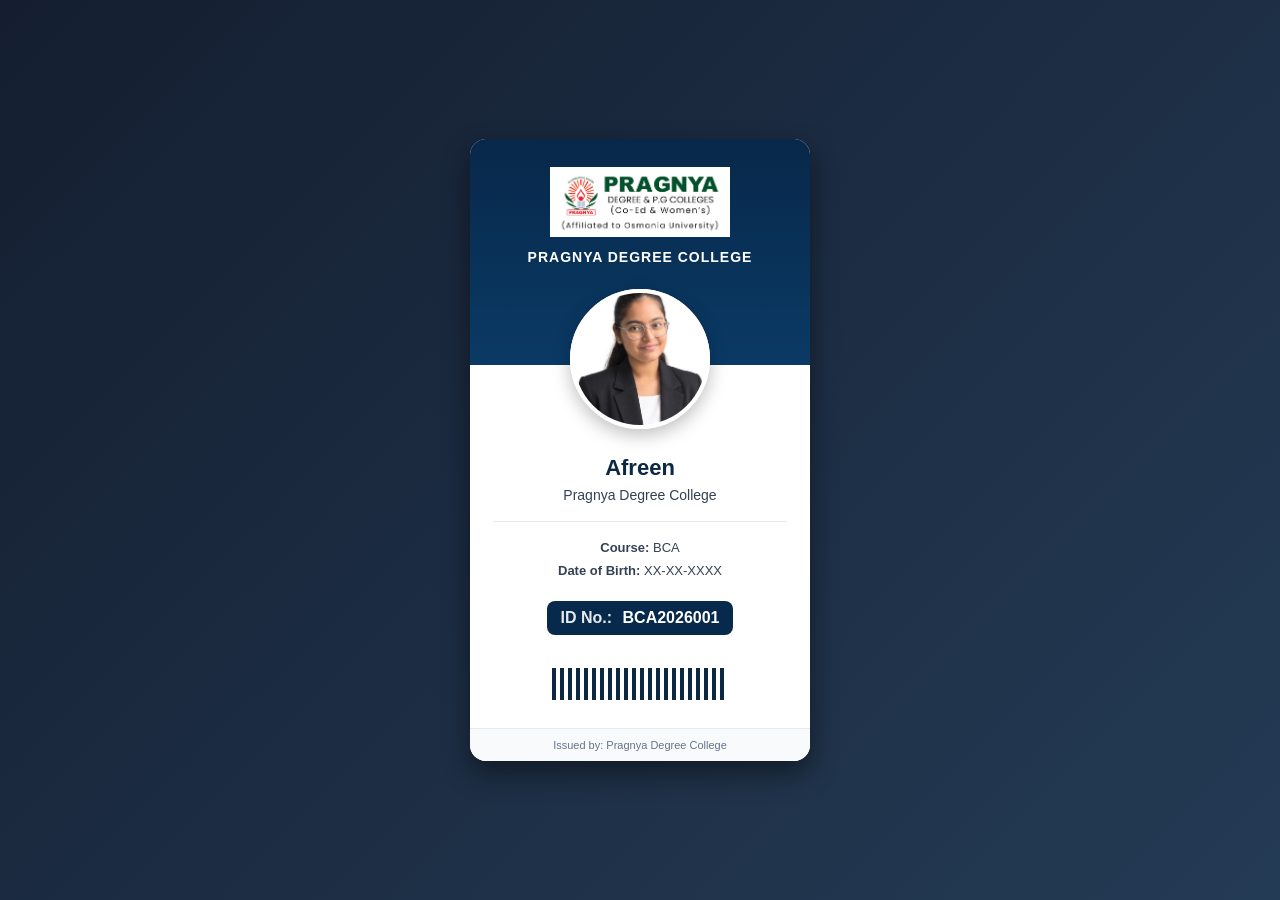
<file: index.html>
<!DOCTYPE html>
<html lang="en">

<head>
    <meta charset="UTF-8">
    <meta name="viewport" content="width=device-width, initial-scale=1.0">
    <title>My College ID Card</title>
    <link rel="stylesheet" href="style.css">
</head>

<body>
    <div class="card-container">
        <div class="id-card">
            <header class="card-header">
                <img src="images/logo.png" class="logo" alt="College Logo">
                <p>PRAGNYA DEGREE COLLEGE</p>
            </header>

            <div class="photo-wrap">
                <img src="images/photo.jpg" alt="Profile Photo" class="photo">
            </div>

            <main class="card-body">
                <div class="name-section">
                    <h2 class="student-name">Afreen</h2>
                    <p class="college">Pragnya Degree College</p>
                </div>

                <hr class="divider">

                <div class="details">
                    <p><strong>Course:</strong> BCA</p>
                    <p><strong>Date of Birth:</strong> XX-XX-XXXX</p>
                </div>

                <div class="id-line">
                    <span class="id-label">ID No.:</span>
                    <span class="id-value">BCA2026001</span>
                </div>

                <div class="barcode"></div>
            </main>

            <footer class="card-footer">
                <p class="footer-text">Issued by: Pragnya Degree College</p>
            </footer>
        </div>
    </div>
</body>

</html>
</file>
<file: style.css>
* {
    margin: 0;
    padding: 0;
    box-sizing: border-box;
}

.card-container {
    min-height: 100vh;
    display: flex;
    justify-content: center;
    align-items: center;
    background: linear-gradient(135deg, #141e30, #243b55);
    padding: 20px;
    font-family: Arial, sans-serif;
}

.id-card {
    width: 340px;
    max-width: 100%;
    background: #ffffff;
    border-radius: 16px;
    box-shadow: 0 12px 28px rgba(0, 0, 0, 0.45);
    position: relative;
    overflow: hidden;
}

.card-header {
    background: linear-gradient(180deg, #08284a, #0a3a65);
    padding: 28px 0 100px;
    text-align: center;
    color: white;
}

.card-header p {
    font-size: 14px;
    font-weight: bold;
    letter-spacing: 1px;
}

.logo {
    width: 180px;
    height: auto;
    max-width: 90%;
    object-fit: contain;
    display: block;
    margin: 0 auto 12px;
    border-radius: 0;
    background: transparent;
}

.photo-wrap {
    position: absolute;
    top: 150px;
    left: 50%;
    transform: translateX(-50%);
    width: 140px;
    height: 140px;
    border-radius: 50%;
    background: white;
    display: flex;
    justify-content: center;
    align-items: center;
    z-index: 2;
    box-shadow: 0 6px 18px rgba(0, 0, 0, 0.25);
}

.photo {
    width: 100%;
    height: 100%;
    border-radius: 50%;
    object-fit: cover;
    border: 4px solid white;
}

.card-body {
    padding: 90px 24px 20px;
    text-align: center;
}

.student-name {
    font-size: 22px;
    font-weight: bold;
    margin-bottom: 6px;
    color: #0b2742;
}

.college {
    font-size: 14px;
    color: #334155;
}

.divider {
    width: 100%;
    margin: 18px auto;
    border: none;
    border-top: 1px solid #e6e9ee;
}

.details p {
    color: #344154;
    font-size: 13px;
    margin-bottom: 8px;
}

.id-line {
    margin: 15px auto;
    display: inline-block;
    background: #07294b;
    color: #fff;
    padding: 8px 14px;
    border-radius: 8px;
    font-weight: 700;
}

.id-label {
    margin-right: 6px;
    opacity: 0.9;
    font-weight: 600;
}

.barcode {
    margin: 18px auto 8px;
    width: 60%;
    height: 32px;
    background-image: repeating-linear-gradient(
        90deg,
        #0b2742 0 4px,
        #fff 4px 8px
    );
}

.card-footer {
    background: #f9fafb;
    padding: 10px 18px;
    text-align: center;
    border-top: 1px solid #e6e9ee;
}

.footer-text {
    color: #64748b;
    font-size: 11px;
}
</file>
<file: id-card-project/style.css>
* {
    margin: 0;
    padding: 0;
    box-sizing: border-box;
}

.card-container {
    min-height: 100vh;
    display: flex;
    justify-content: center;
    align-items: center;
    background: linear-gradient(135deg, #141e30, #243b55);
    padding: 20px;
    font-family: Arial, sans-serif;
}

.id-card {
    width: 340px;
    max-width: 100%;
    background: #ffffff;
    border-radius: 16px;
    box-shadow: 0 12px 28px rgba(0, 0, 0, 0.45);
    position: relative;
    overflow: hidden;
}

.card-header {
    background: linear-gradient(180deg, #08284a, #0a3a65);
    padding: 28px 0 100px;
    text-align: center;
    color: white;
}

.card-header p {
    font-size: 14px;
    font-weight: bold;
    letter-spacing: 1px;
}

.logo {
    width: 180px;
    height: auto;
    max-width: 90%;
    object-fit: contain;
    display: block;
    margin: 0 auto 12px;
    border-radius: 0;
    background: transparent;
}

.photo-wrap {
    position: absolute;
    top: 150px;
    left: 50%;
    transform: translateX(-50%);
    width: 140px;
    height: 140px;
    border-radius: 50%;
    background: white;
    display: flex;
    justify-content: center;
    align-items: center;
    z-index: 2;
    box-shadow: 0 6px 18px rgba(0, 0, 0, 0.25);
}

.photo {
    width: 100%;
    height: 100%;
    border-radius: 50%;
    object-fit: cover;
    border: 4px solid white;
}

.card-body {
    padding: 90px 24px 20px;
    text-align: center;
}

.student-name {
    font-size: 22px;
    font-weight: bold;
    margin-bottom: 6px;
    color: #0b2742;
}

.college {
    font-size: 14px;
    color: #334155;
}

.divider {
    width: 100%;
    margin: 18px auto;
    border: none;
    border-top: 1px solid #e6e9ee;
}

.details p {
    color: #344154;
    font-size: 13px;
    margin-bottom: 8px;
}

.id-line {
    margin: 15px auto;
    display: inline-block;
    background: #07294b;
    color: #fff;
    padding: 8px 14px;
    border-radius: 8px;
    font-weight: 700;
}

.id-label {
    margin-right: 6px;
    opacity: 0.9;
    font-weight: 600;
}

.barcode {
    margin: 18px auto 8px;
    width: 60%;
    height: 32px;
    background-image: repeating-linear-gradient(
        90deg,
        #0b2742 0 4px,
        #fff 4px 8px
    );
}

.card-footer {
    background: #f9fafb;
    padding: 10px 18px;
    text-align: center;
    border-top: 1px solid #e6e9ee;
}

.footer-text {
    color: #64748b;
    font-size: 11px;
}
</file>
